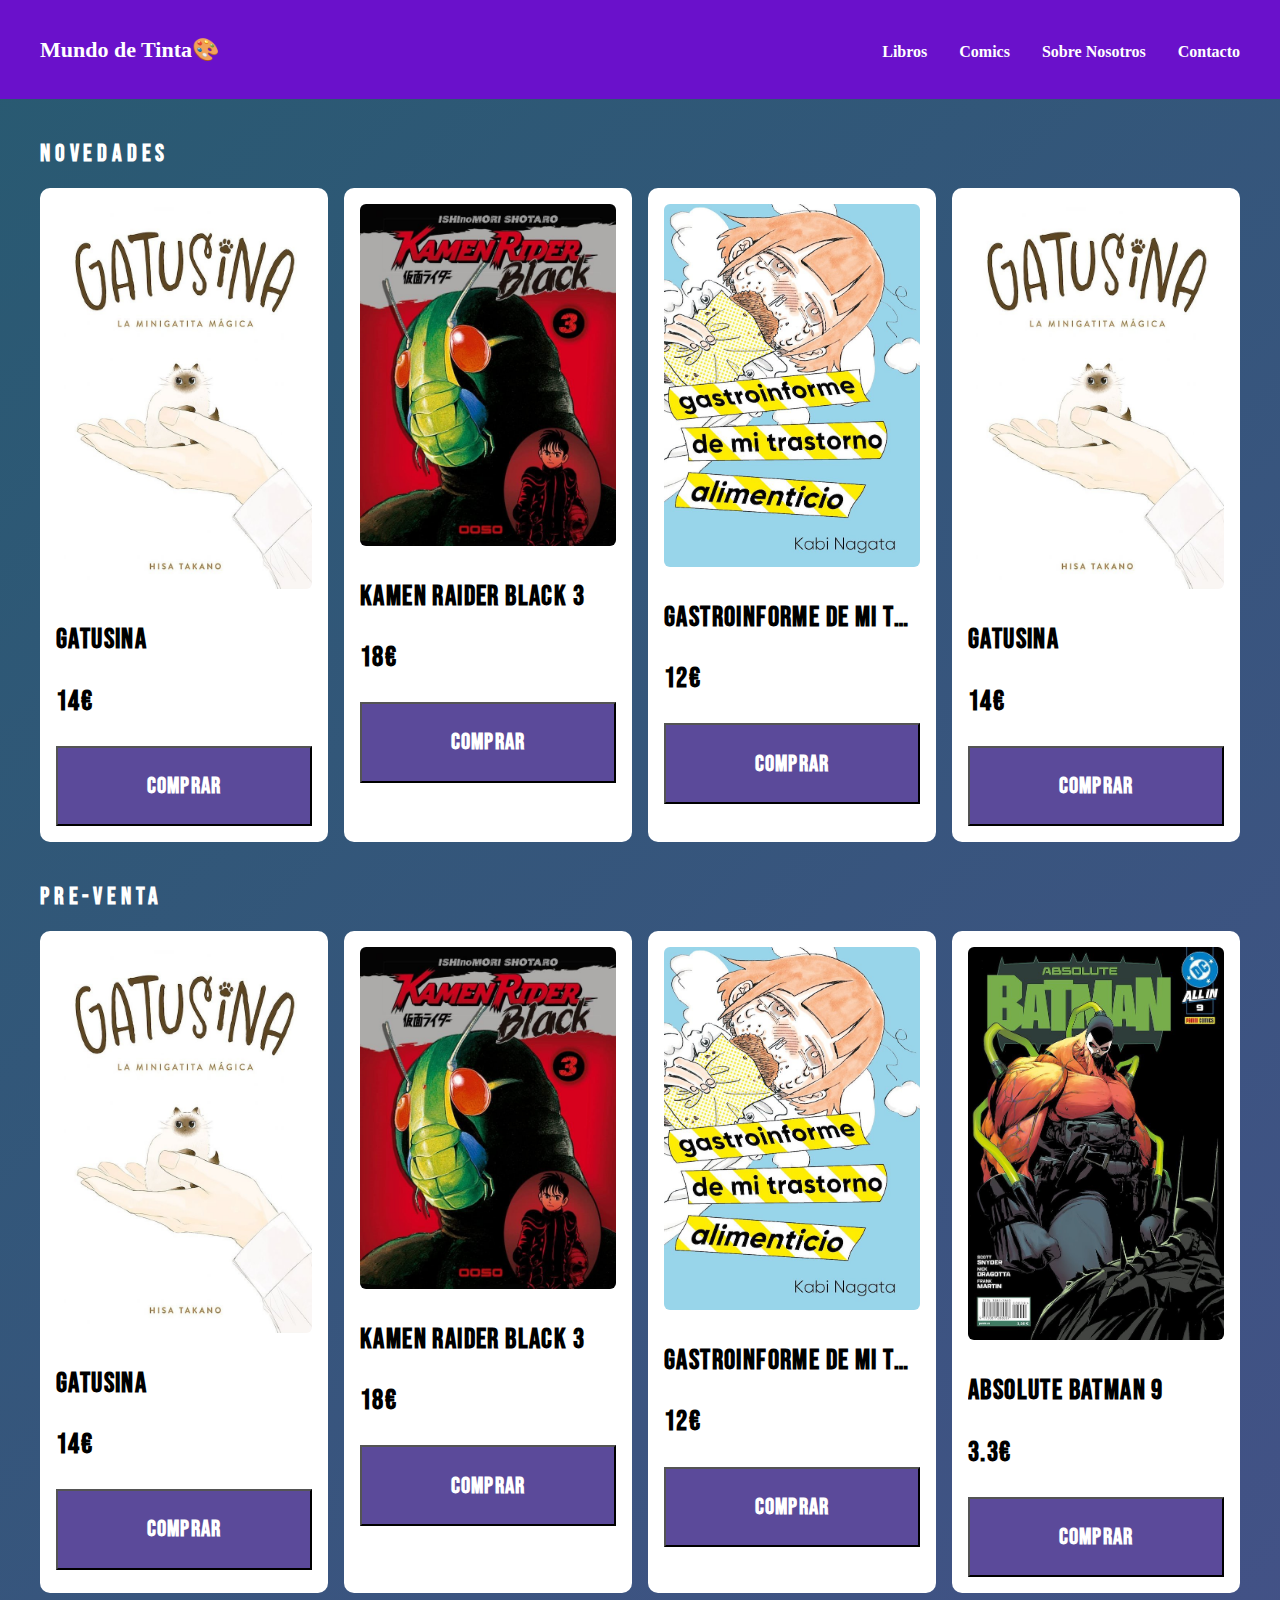
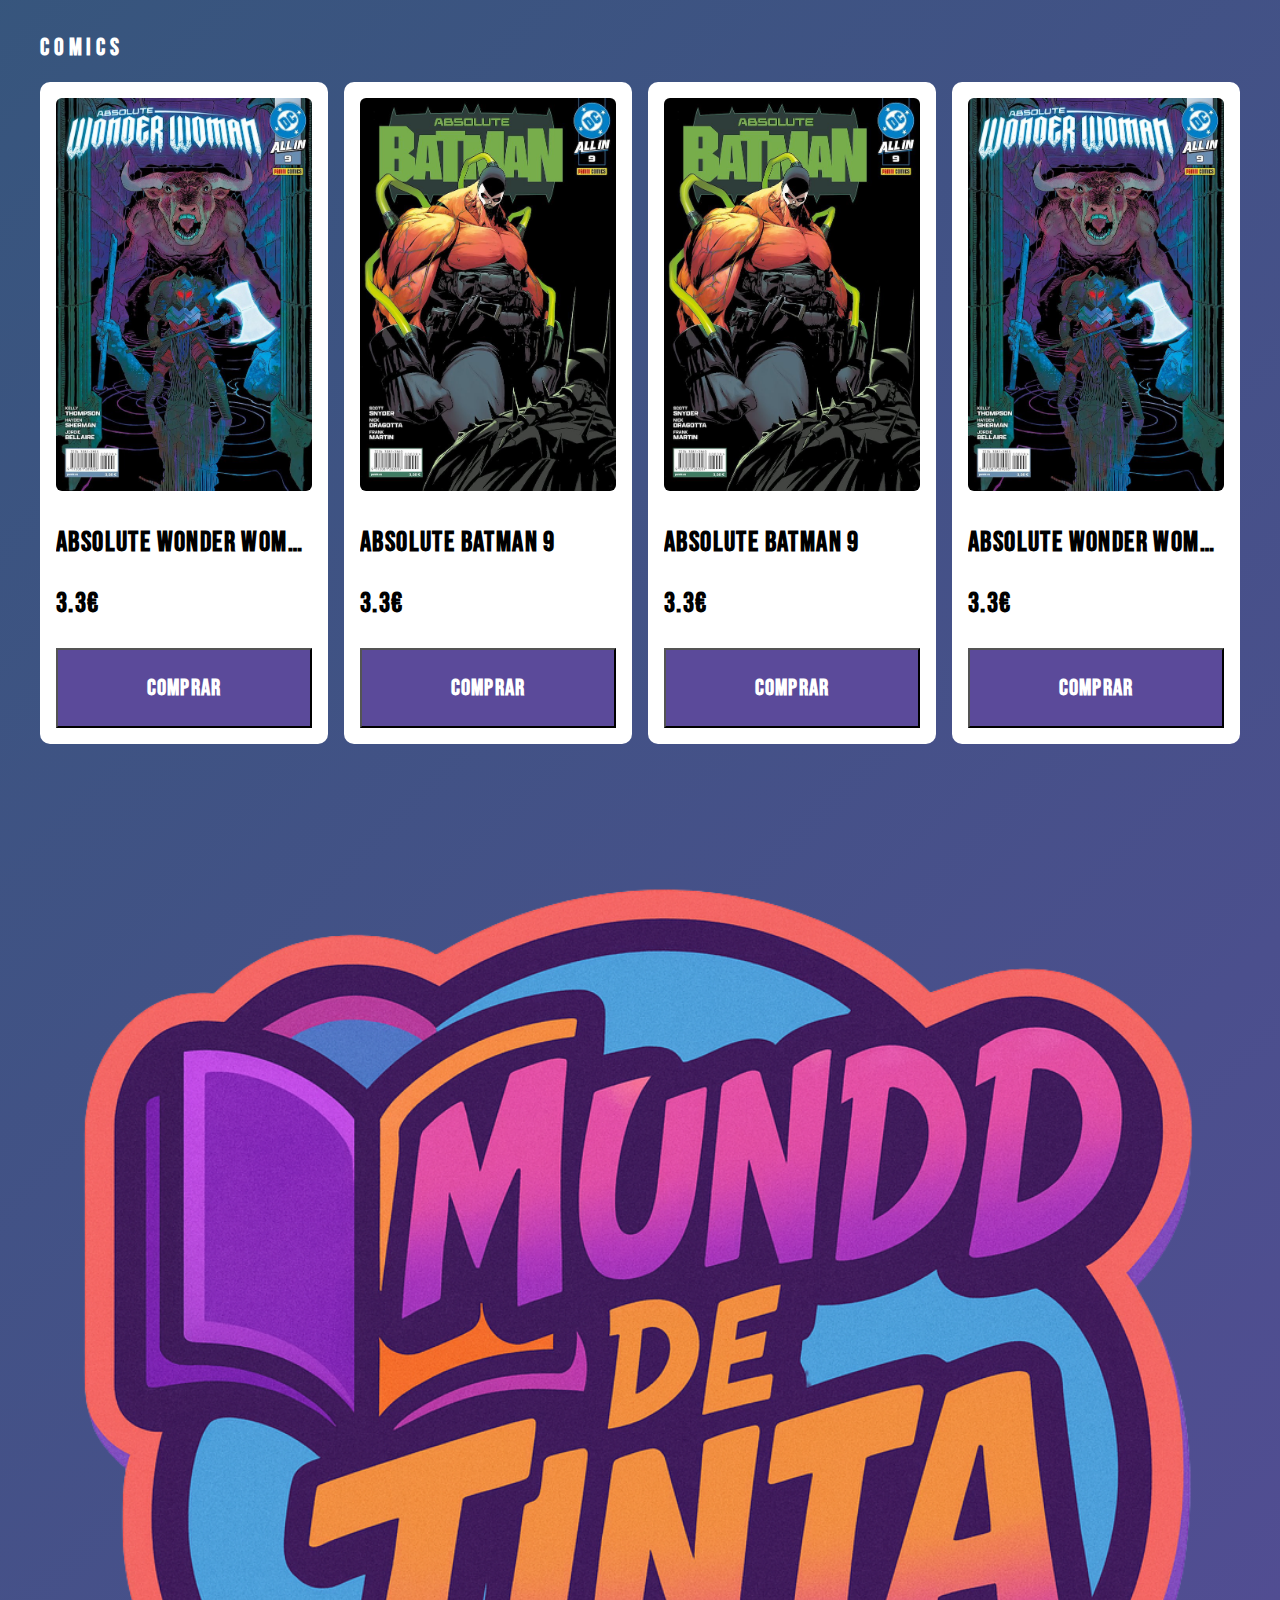
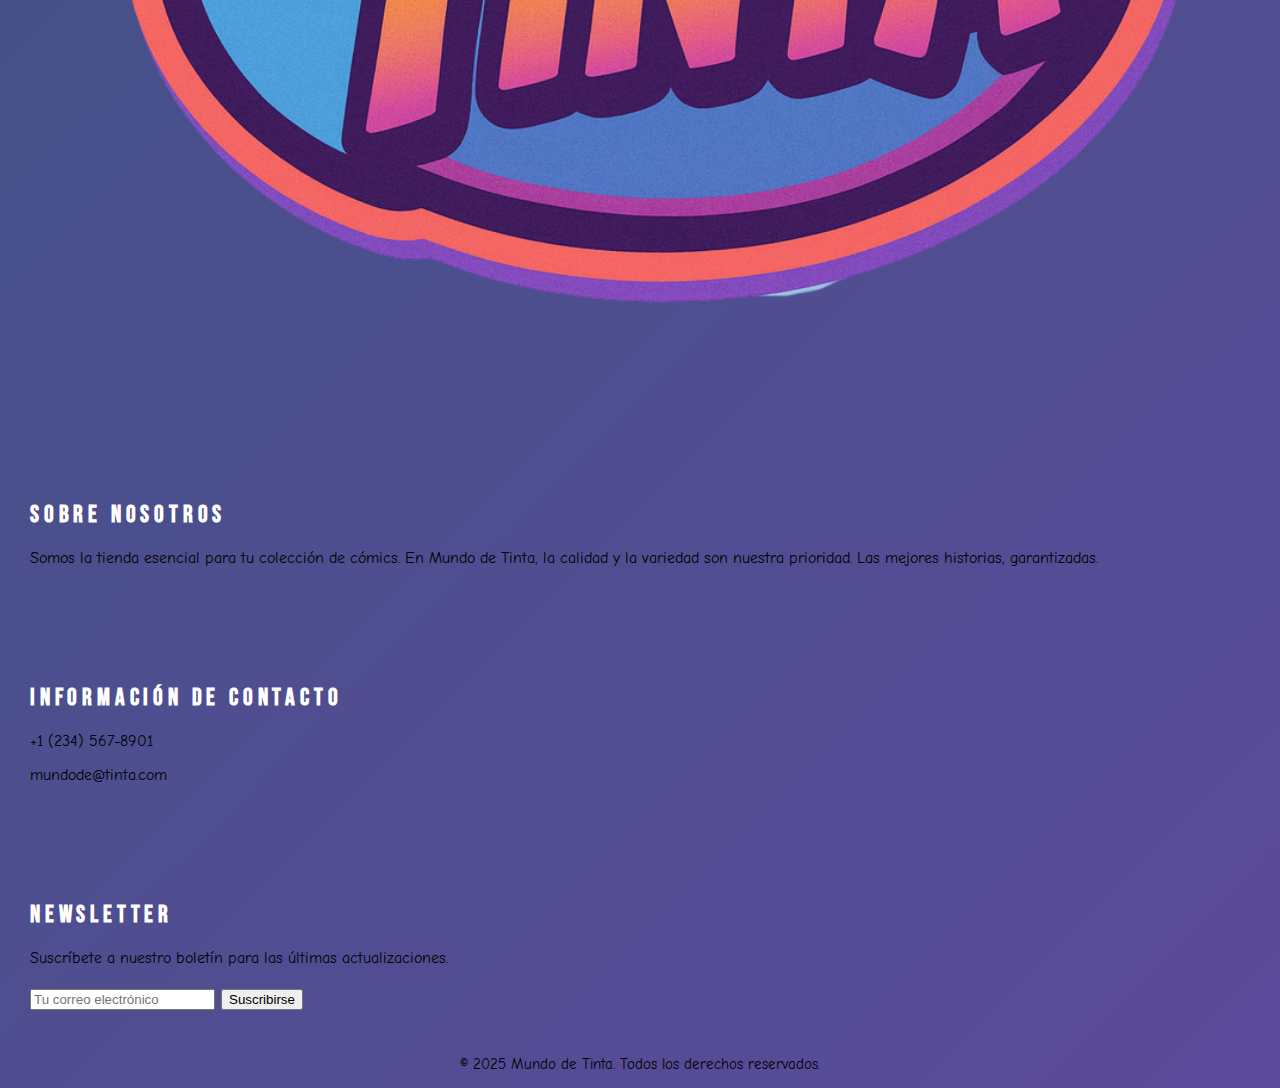
<file: index.html>
<!DOCTYPE html>
<html lang="en">
<head>
    <meta charset="UTF-8">
    <meta name="viewport" content="width=device-width, initial-scale=1.0">
    <title>Mundo de tinta</title>
    <link rel="stylesheet" href="./styles/index.css">
    <link rel="stylesheet" href="./styles/navbar.css">
    <link rel="stylesheet" href="./styles/footer.css">
</head>
<body>
    <navbar-store></navbar-store>
    <section class="mainSection">
        <h2>Novedades</h2>
        <div id="comicsPreSection" class="containerGrid"></div>
    </section>
    <section class="mainSection">
        <h2>Pre-venta</h2>
        <div id="comicsFewSection" class="containerGrid"></div>
        <h2>Comics</h2>
        <div id="comicsRandomSection" class="containerGrid"></div>
    </section>
    <footer-store></footer-store>
<script src="./js/comicDataEx.js"></script>
<script src="./js/inject.js"></script>
</body>
</html>
</file>
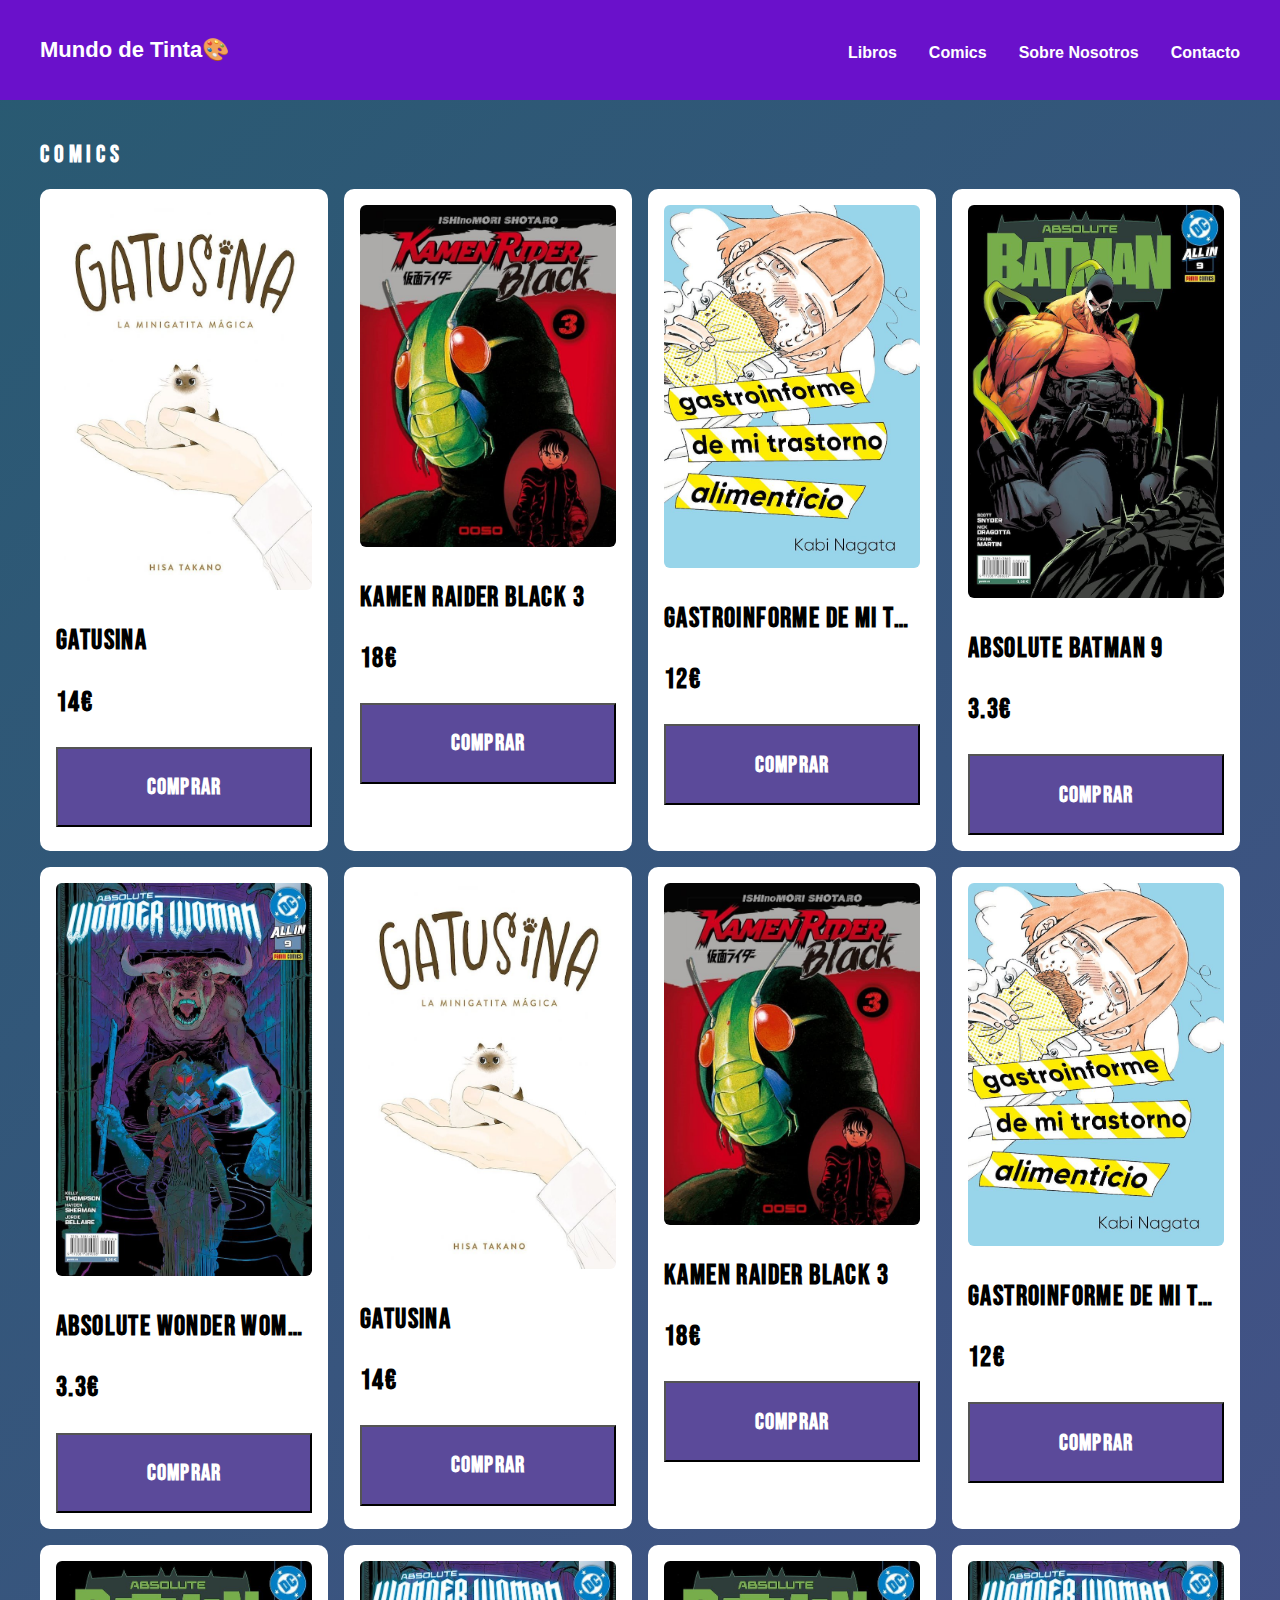
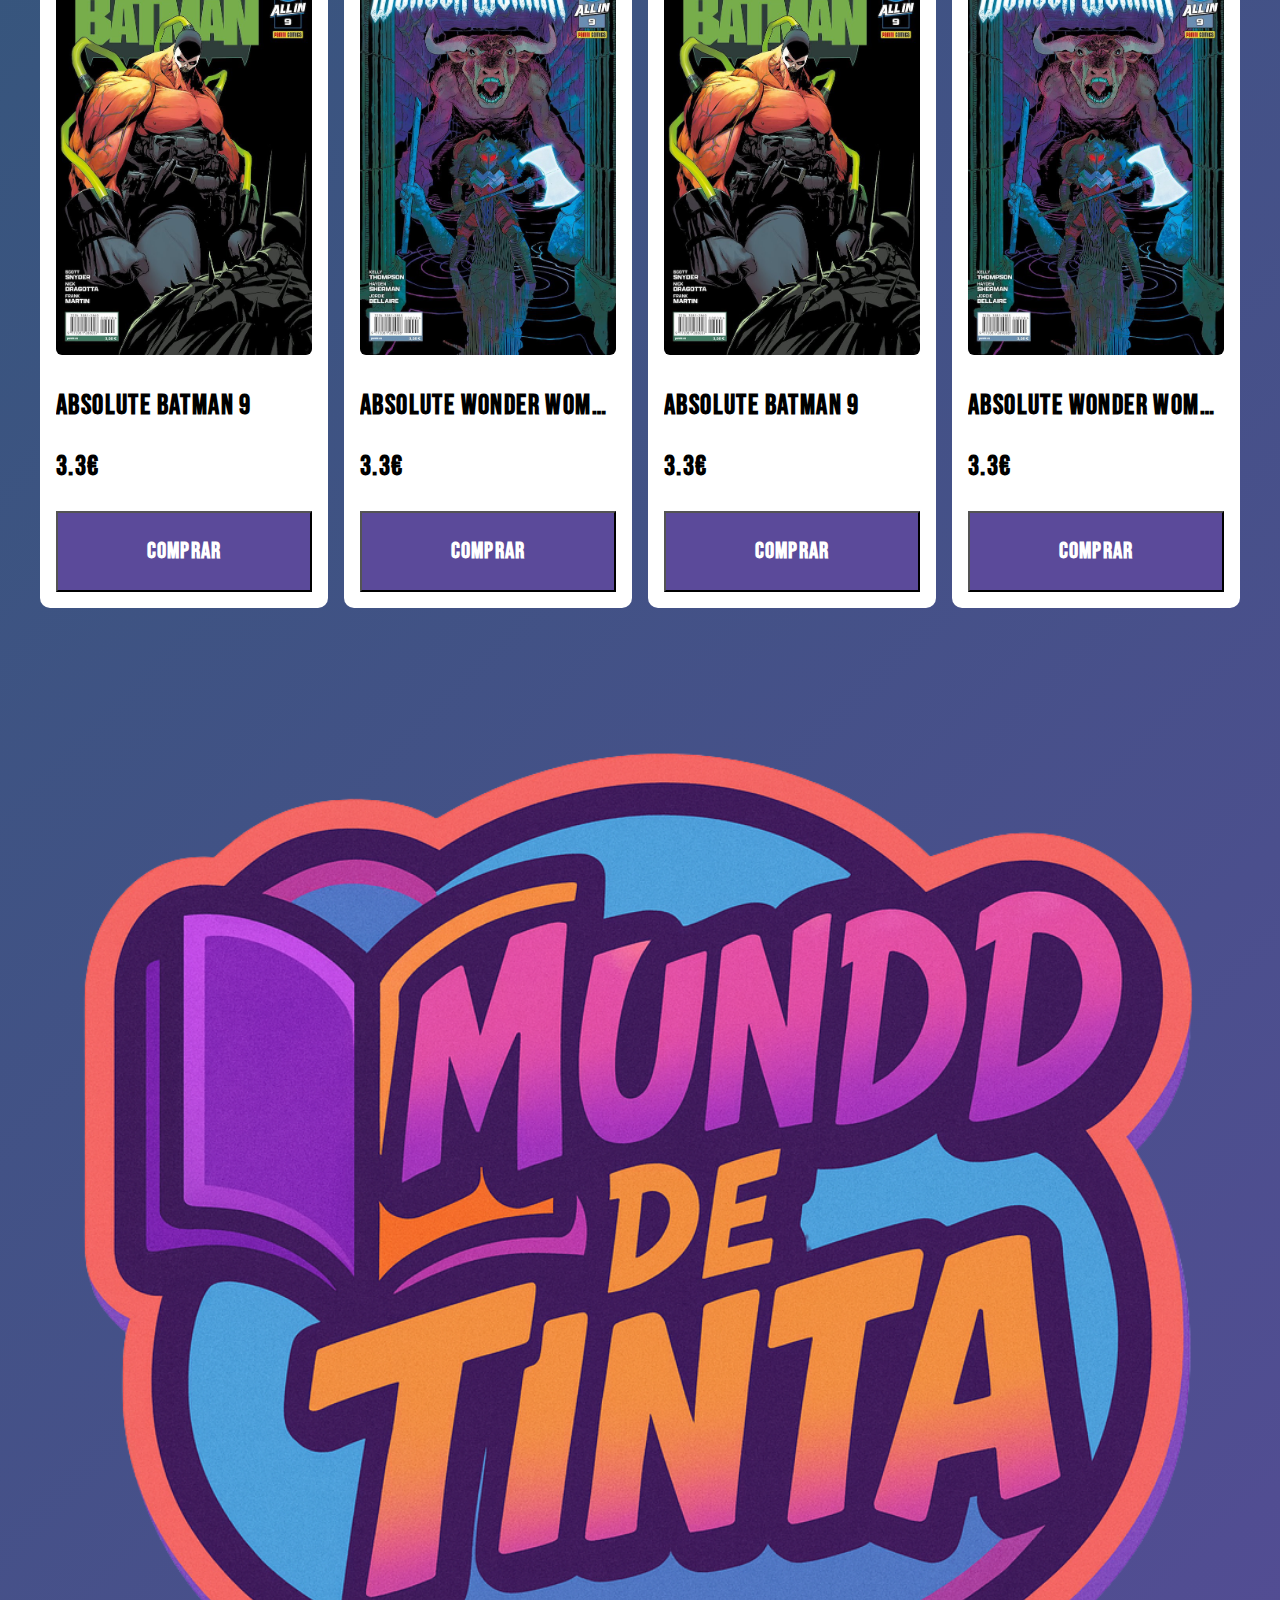
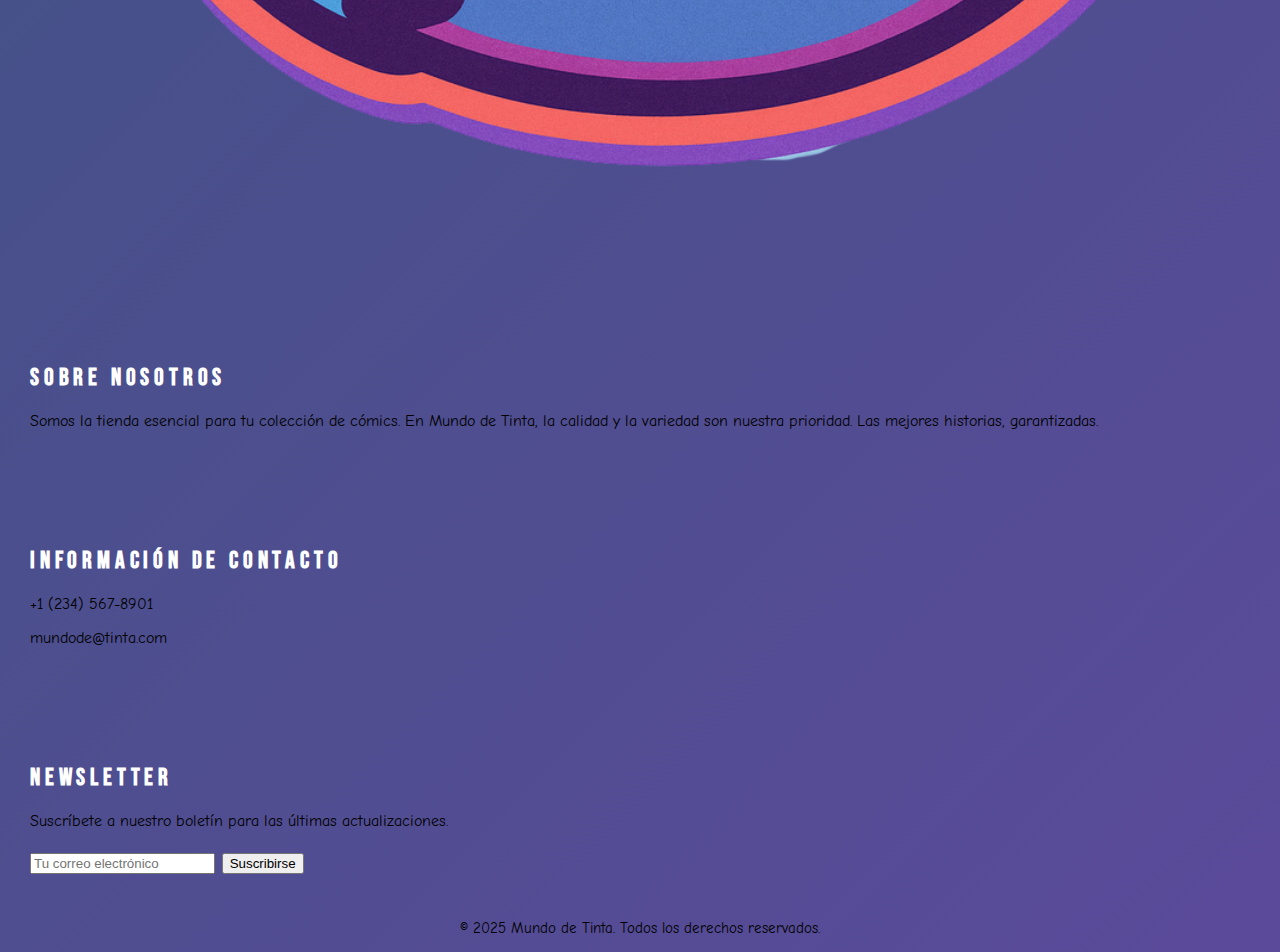
<file: comics.html>
<!DOCTYPE html>
<html lang="en">
<head>
    <meta charset="UTF-8">
    <meta name="viewport" content="width=device-width, initial-scale=1.0">
    <title>try</title>
    <link rel="stylesheet" href="../index.css">
    <link rel="stylesheet" href="../styles/navbar.css">
    <link rel="stylesheet" href="../styles/footer.css">
</head>
<body>
    <navbar-store></navbar-store>
    <section class="mainSection">
        <h2>Comics</h2>
        <div id="comicsSection" class="containerGrid"></div>
    </section>
    <footer-store></footer-store>
<script src="../js/comicDataEx.js"></script>
<script src="../js/inject.js"></script>
</body>
</html>
</file>
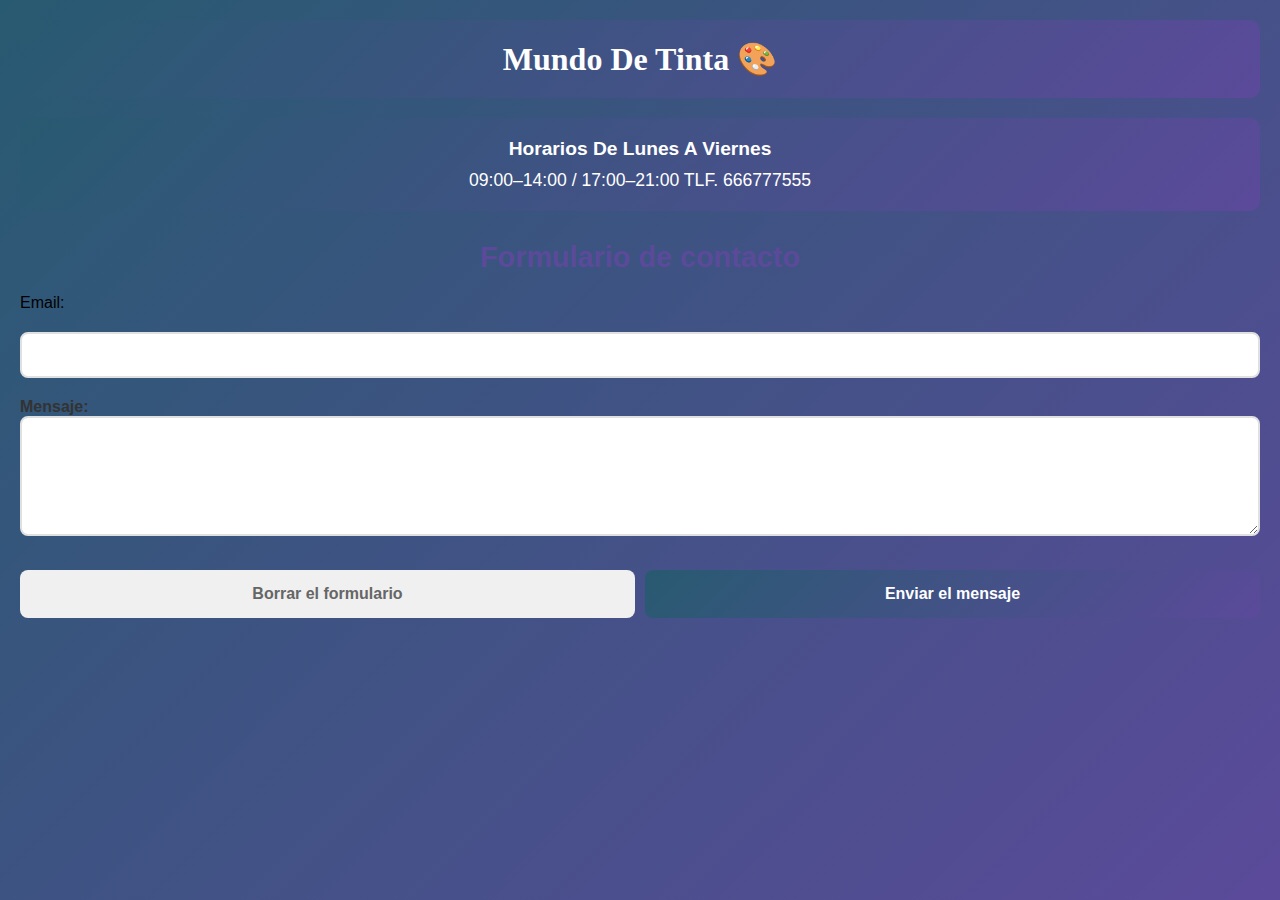
<file: main.html>
<!DOCTYPE html>
<html lang="en">
<head>
    <meta charset="UTF-8">
<meta charset="UTF-8">
    <meta name="viewport" content="width=device-width, initial-scale=1.0">
    <title>Comik - Contacto</title>
    <link rel="stylesheet" href="../styles/contact.css">

<body>
    <navbar-store></navbar-store>
    <section class="mainSection">
 
        <div class="info-block">
            <h1 class="logo">Mundo De Tinta 🎨</h1>
        </div>

        <div class="info-block">
            <h3>Horarios De Lunes A Viernes</h3>
            <p> 09:00–14:00 / 17:00–21:00  TLF. 666777555</p>
        </div>

        <h2>Formulario de contacto</h2>

        <form id="contactForm"

                <label for="email">Email:</label>
                <input type="email" id="email" name="email"
            </div>

            <div>
                <label for="mensaje">Mensaje:</label>
                <textarea id="mensaje" name="mensaje" required></textarea>
            </div>

            <div class="button-group">
                <input type="reset" value="Borrar el formulario">
                <input type="submit" value="Enviar el mensaje">
            </div>
            </div>
        </form>

</body>
</html>
</file>
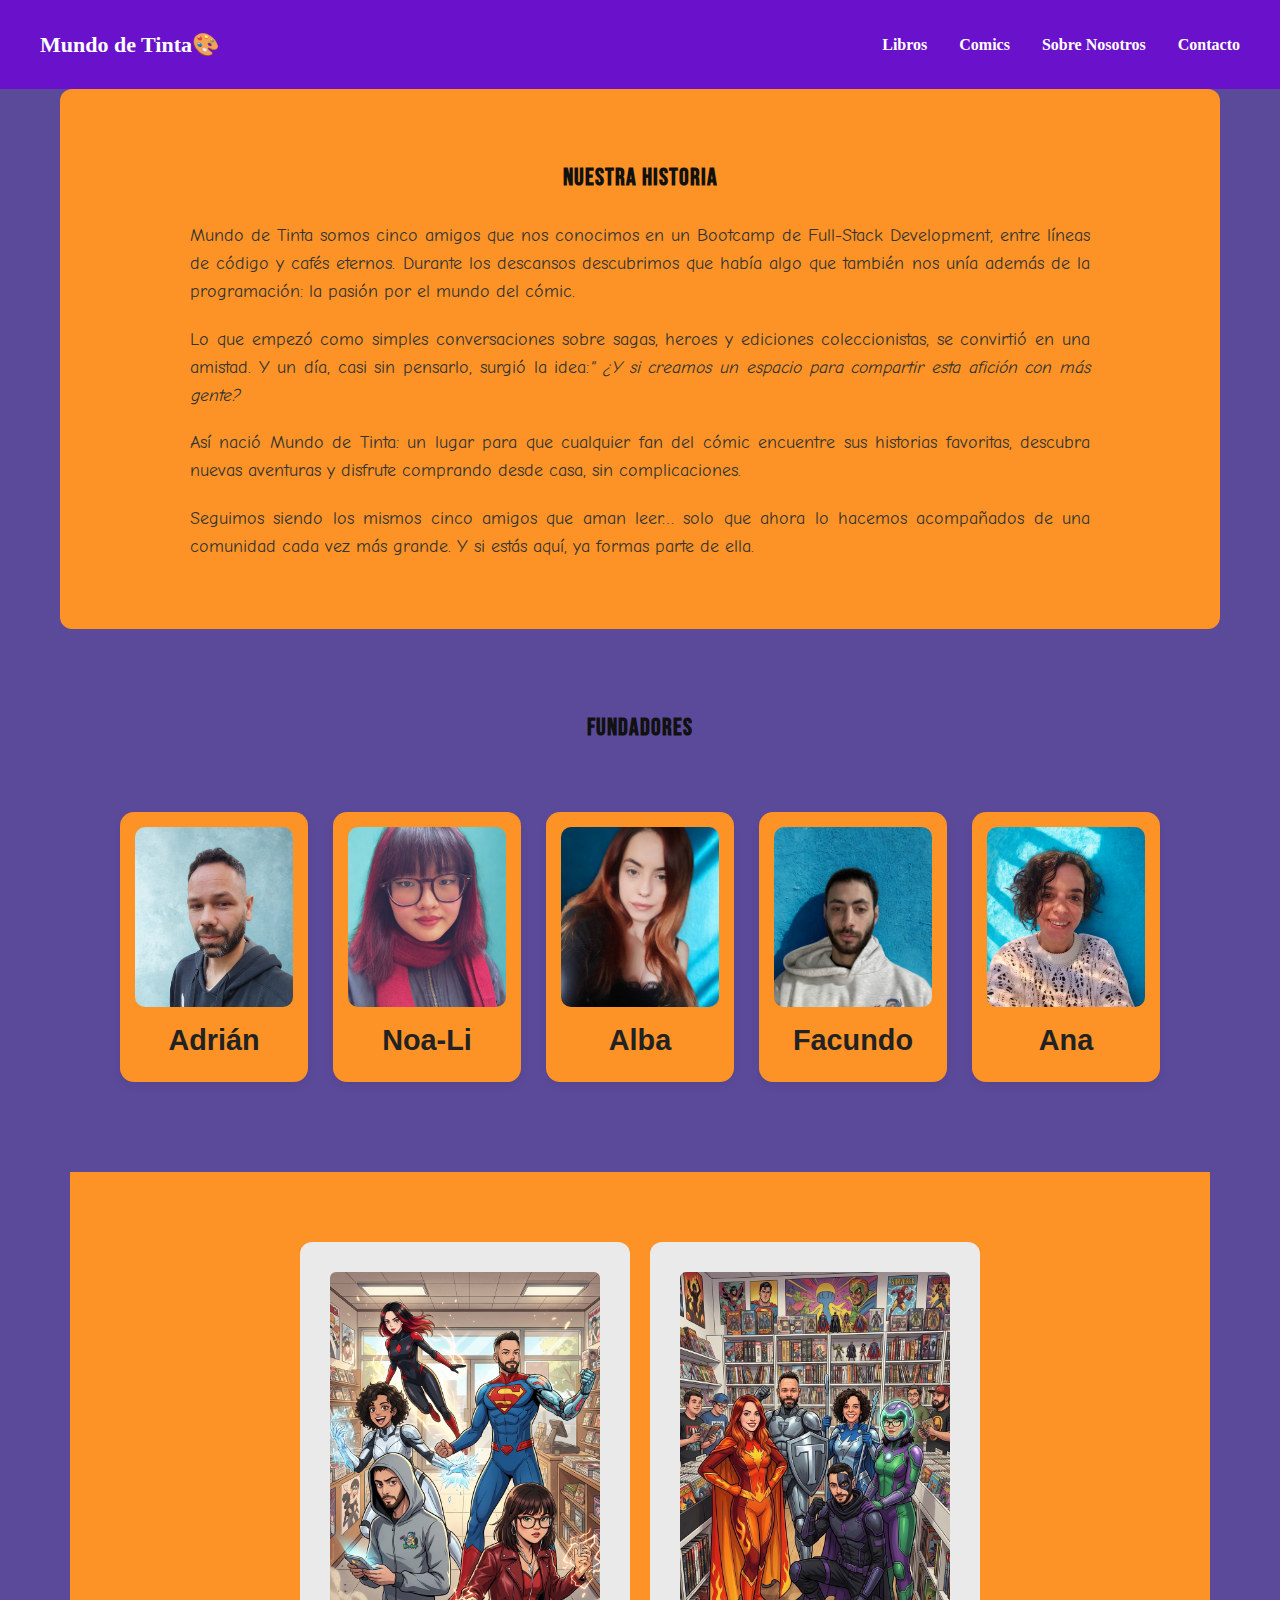
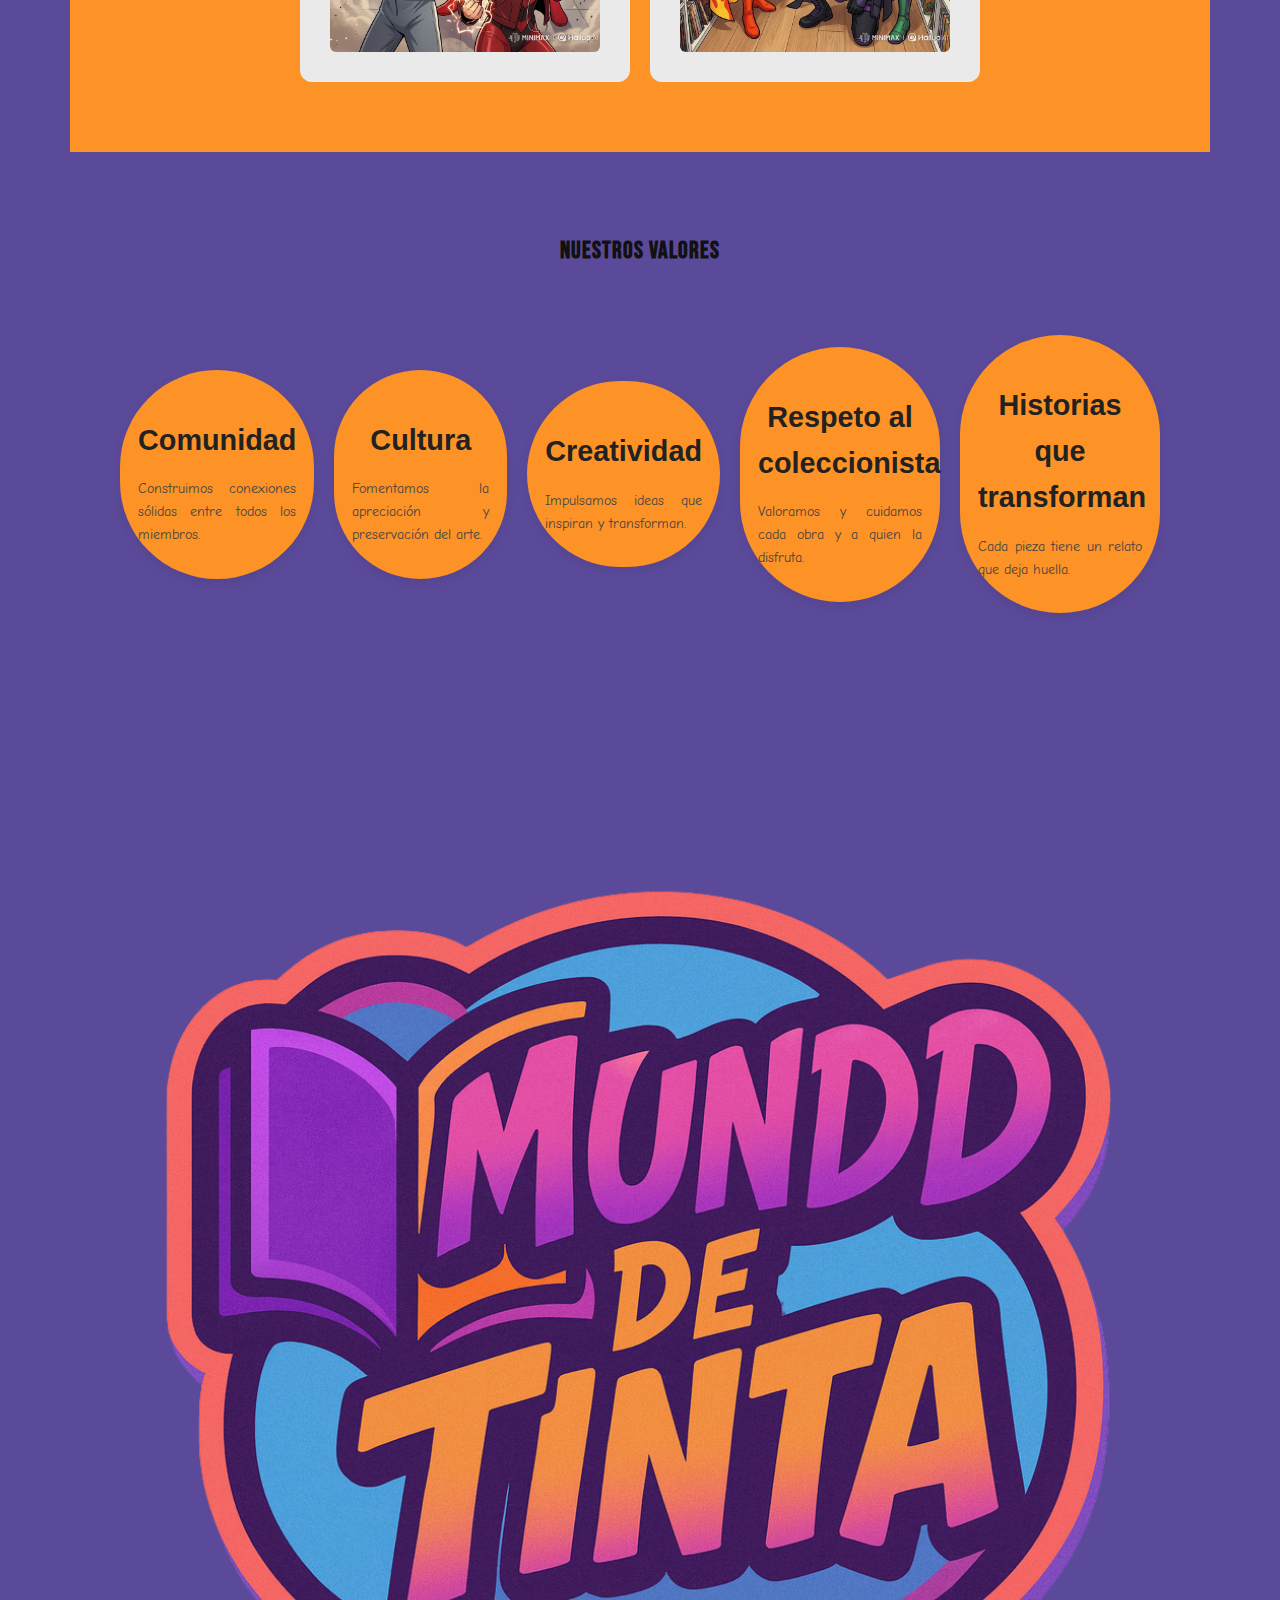
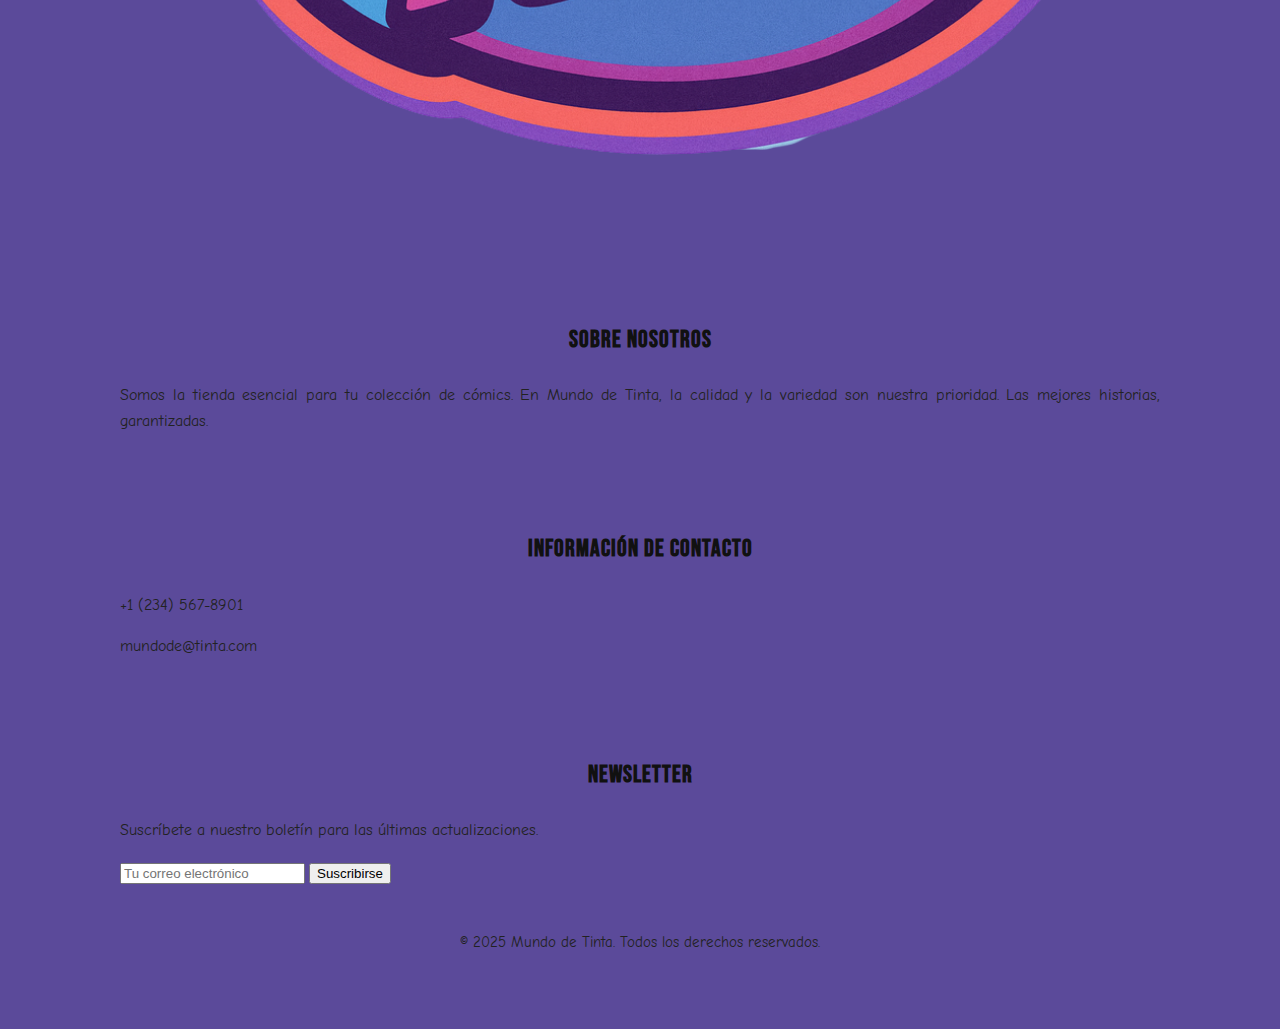
<file: html/aboutUs.html>
<!DOCTYPE html>
<html lang="es">
<head>
    <meta charset="UTF-8">
    <meta name="viewport" content="width=device-width, initial-scale=1.0">
    <title>Sobre Nosotros</title>
    <link rel="stylesheet" href="../styles/aboutUs.css">
    <link rel="stylesheet" href="../styles/navbar.css">
    <link rel="stylesheet" href="../styles/footer.css">
</head>
<body>
    <navbar-store></navbar-store>

    <section id="historia">

    
      <h2>Nuestra Historia</h2>

      <p>Mundo de Tinta somos cinco amigos que nos conocimos en un Bootcamp de Full-Stack Development, entre líneas de código y cafés eternos. Durante los descansos descubrimos que había algo que también nos unía además de la programación: la pasión por el mundo del cómic.</p>

      <p>Lo que empezó como simples conversaciones sobre sagas, heroes y ediciones coleccionistas, se convirtió en una amistad. Y un día, casi sin pensarlo, surgió la idea:<em>" ¿Y si creamos un espacio para compartir esta afición con más gente?</em></p>

      <p>Así nació Mundo de Tinta: un lugar para que cualquier fan del cómic encuentre sus historias favoritas, descubra nuevas aventuras y disfrute comprando desde casa, sin complicaciones.</p>

      <p>Seguimos siendo los mismos cinco amigos que aman leer… solo que ahora lo hacemos acompañados de una comunidad cada vez más grande. Y si estás aquí, ya formas parte de ella.</p>

    </section>


   
    <section id="fundadores">
    <h2>Fundadores</h2>

    <div class="cards-grid">

        <div class="card">
            <img src="../images/fundators/photoAdri.png" alt="Foto de Adrián">
            <h3>Adrián</h3>
            
        </div>

        <div class="card">
            <img src="../images/fundators/photoNoa.jpg" alt="Foto de Noa">
            <h3>Noa-Li</h3>
            
        </div>

        <div class="card">
            <img src="../images/fundators/photoAlba.png" alt="Foto de Alba">
            <h3>Alba</h3>
            
        </div>

        <div class="card">
            <img src="../images/fundators/photoFacundo.jpg" alt="Foto de Facundo">
            <h3>Facundo</h3>
            
        </div>

        <div class="card">
            <img src="../images/fundators/photoAna.jpg" alt="Foto de Ana">
            <h3>Ana</h3>
            
        </div>

       
    </div>
</section>


    <section id="galeria">
      

  <div class="galeria-grid">
    <div class="galeria-item">
      <img src="../images/ImagesGallery/img1_.png" alt="Imagen estilo cómic del equipo Mundo de Tinta">
    </div>

   

    <div class="galeria-item">
      <img src="../images/ImagesGallery/image2.jpg" alt="Imagen estilo cómic del equipo Mundo de Tinta">
    </div>
  </div>
</section>

<section id="valores">
    <h2>Nuestros Valores</h2>

    <div class="valores-grid">

        <div class="valor-card">
            <i class="bi bi-people-fill"></i>
            <h3>Comunidad</h3>
            <p>Construimos conexiones sólidas entre todos los miembros.</p>
        </div>

        <div class="valor-card">
            <i class="bi bi-book-fill"></i>
            <h3>Cultura</h3>
            <p>Fomentamos la apreciación y preservación del arte.</p>
        </div>

        <div class="valor-card">
            <i class="bi bi-lightbulb-fill"></i>
            <h3>Creatividad</h3>
            <p>Impulsamos ideas que inspiran y transforman.</p>
        </div>

        <div class="valor-card">
            <i class="bi bi-hand-thumbs-up-fill"></i>
            <h3>Respeto al coleccionista</h3>
            <p>Valoramos y cuidamos cada obra y a quien la disfruta.</p>
        </div>

        <div class="valor-card">
            <i class="bi bi-journal-richtext"></i>
            <h3>Historias que transforman</h3>
            <p>Cada pieza tiene un relato que deja huella.</p>
        </div>

    </div>
</section>
    <footer-store></footer-store>
    <script src="../js/inject.js"></script>
</body>
</html>
</file>
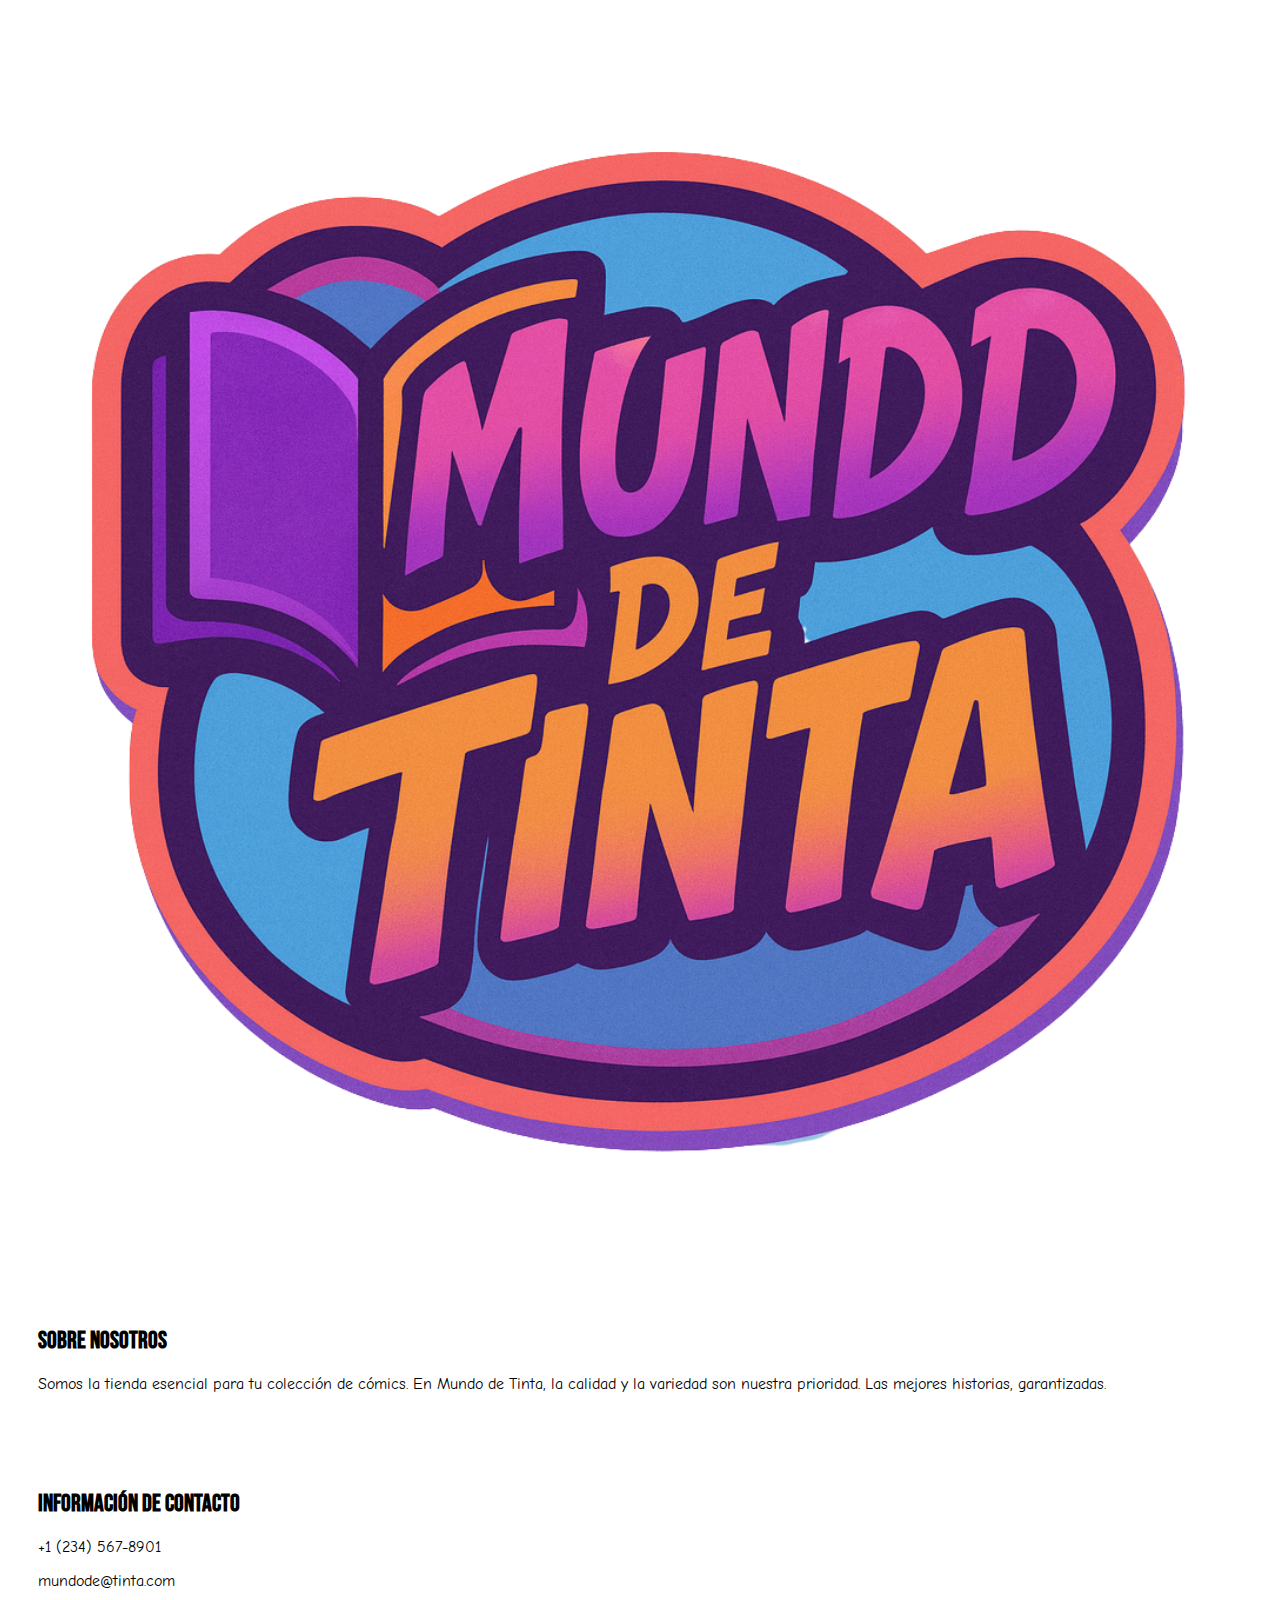
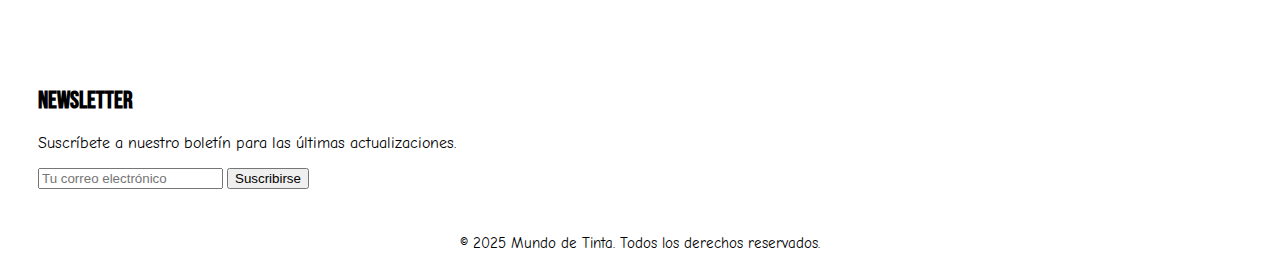
<file: html/footer.html>
<!DOCTYPE html>
<html lang="es">

<head>
    <meta charset="UTF-8">
    <meta name="viewport" content="width=device-width, initial-scale=1.0">
    <title>Footer</title>
    <link rel="stylesheet" href="../styles/footer.css">
</head>

<body>
    <footer>
        <section class="container">
            <div><img src="../images/logoP.png" alt="Logo"></div>
            <div class="aboutUs">
                <h2>Sobre Nosotros</h2>
                <p>Somos la tienda esencial para tu colección de cómics. En Mundo de Tinta, la calidad y la variedad son
                nuestra prioridad. Las mejores historias, garantizadas.</p>
            </div>
            <div class="contactInfo">
                <h2>Información de Contacto</h2>
                <p>+1 (234) 567-8901</p>
                <p>mundode@tinta.com</p>
            </div>
            <div class="newsletter">
            <h2>Newsletter</h2>
            <p>Suscríbete a nuestro boletín para las últimas actualizaciones.</p>
            <input type="email" placeholder="Tu correo electrónico">
            <button>Suscribirse</button>
            </div>
            <p class="copyright">© 2025 Mundo de Tinta. Todos los derechos reservados.</p>
        </section>
    </footer>
    <script ></script>
</body>

</html>
</file>
<file: styles/index.css>
body {
    margin: 0;
    padding: 0;
    font-family: 'Comic Neue', cursive;
    font-size: 1.5rem;
    background: linear-gradient(135deg, #285A71 0%, #5B4A9A 100%);

}

.mainSection {
    max-width: 1200px;
    margin: 0 auto;
}


.containerGrid {
    display: grid;
    grid-template-columns: repeat(4, 1fr);
    gap: 1rem;
    width: 100%;
    box-sizing: border-box;
    padding: 0;
}


.card {
    background-color: rgb(255, 255, 255);
    padding: 1rem;
    border-radius: 10px;
    box-sizing: border-box; 
    min-width: 0;
}

.nameCard {
    white-space: nowrap;
    overflow: hidden;
    text-overflow: ellipsis;
    display: block;
    max-width: 100%;
}

.card img {
width: 100%;
}

.buy {
width: 100%;
text-align: center;
color: white;
font-size: 1.25rem;
background-color: #5B4A9A;
}

@media (min-width: 400px) {

.containerGrid {
    display: grid;
    grid-template-columns: 1fr;
    gap: 1rem;
    width: 100%;
    box-sizing: border-box;
}
}


@media (min-width: 800px) {

.containerGrid {
    display: grid;
    grid-template-columns: repeat(2, 1fr);
    gap: 1rem;
    width: 100%;
    box-sizing: border-box;
}
}

@media (min-width: 1000px) {

.containerGrid {
    display: grid;
    grid-template-columns: repeat(4, 1fr);
    gap: 1rem;
    width: 100%;
    box-sizing: border-box;
}
}

h2 {
    font-family: 'BebasNeue', Arial, sans-serif;
    color: white;
    padding-top: 20px;
    font-size: 2em;
    letter-spacing: 0.2em;
}

h3 {
    font-family: 'BebasNeue', Arial, sans-serif;
    letter-spacing: 0.05em;
}

@font-face {
    font-family: 'CustomFont';
    src: url(../fonts/ComicNeue-Regular.ttf);
}

@font-face {
    font-family: 'BebasNeue';
    src: url(../fonts/BebasNeue-Regular.ttf);
}

.cardsHouse {
    display: flex;
    flex-wrap: wrap;
    justify-content: center;
    gap: 20px;
    margin: 20px;
}
</file>
<file: styles/navbar.css>
/* Barra de navegacion */
.navbar {
    background-color: #6a11cb;
    width: 100%;
    padding: 12px 0;
}

/* Contenedor del navbar */
.navbar-container {
    margin: 0 20px;
    padding: 0 20px;
    display: flex;
    justify-content: space-between;
    align-items: center;
    flex-wrap: wrap;   /* permite que logo y links se junten al hacer la ventana pequeña */
    gap: 10px;
}

/* Logo a la izquierda */
.navbar-brand {
    font-size: 22px;
    font-weight: bold;
    color: white;
    flex-shrink: 0;
}

/* Lista de enlaces a la derecha, repartidos */
.navbar-list {
    list-style: none;
    display: flex;
    gap: 32px;
    flex-shrink: 1;
    flex-grow: 1;
    justify-content: flex-end;
}

/* Enlaces del menu */
.navbar-link {
    text-decoration: none;
    color: white;
    font-size: 16px;
    font-weight: 600;
}

/* Efecto al pasar el raton por encima */
.navbar-link:hover {
    text-decoration: underline;
}

/* Pantallas medianas: se acercan logo y links */
@media (max-width: 900px) {
    .navbar-list {
        gap: 20px;
    }
}

/* Pantallas pequenas: navbar en columna */
@media (max-width: 600px) {

    .navbar-container {
        flex-direction: column;
        align-items: center;
        gap: 12px;
    }

    .navbar-list {
        width: 100%;
        justify-content: center;
        gap: 16px;
        flex-grow: 0;
    }

    .navbar-link {
        font-size: 15px;
    }
}
</file>
<file: styles/footer.css>
.footerColor {
    background-color: #77CEC6;
    width: 100%;
}


.footerContainer {
    display: grid;
    grid-template-columns: 1fr 1fr 1fr 1fr;
    max-width: 1200px;
    min-height: 300px;
    gap: 10px;
    padding: 20px;
    box-sizing: border-box;
    margin: 0 auto;
}

img {
    width: 100%;
    height: auto;
    border-radius: 6px;
}

@font-face {
    font-family: 'CustomFont';
    ;
    src: url(../fonts/ComicNeue-Regular.ttf);
}

@font-face {
    font-family: 'BebasNeue';
    src: url(../fonts/BebasNeue-Regular.ttf);
}

h2 {
    font-family: 'BebasNeue';
    font-size: 24px;
}

p {
    font-family: 'CustomFont';
    font-size: 16px;
    text-align: justify;
}

div {
    padding: 30px;
    box-sizing: border-box;
}


.copyright {
    font-family: 'CustomFont';
    font-size: 15px;
    text-align: center;
    grid-column: 1 / -1;
}
</file>
<file: index.css>
body {
    margin: 0;
    padding: 0;
    font-family: Arial, sans-serif;
    font-size: 1.5rem;
    background: linear-gradient(135deg, #285A71 0%, #5B4A9A 100%);

}

.mainSection {
    max-width: 1200px;
    margin: 0 auto;
}


.containerGrid {
    display: grid;
    grid-template-columns: repeat(4, 1fr);
    gap: 1rem;
    width: 100%;
    box-sizing: border-box;
    padding: 0;
}


.card {
    background-color: rgb(255, 255, 255);
    padding: 1rem;
    border-radius: 10px;
    box-sizing: border-box; 
    min-width: 0;
}

.nameCard {
    white-space: nowrap;
    overflow: hidden;
    text-overflow: ellipsis;
    display: block;
    max-width: 100%;
}

.card img {
width: 100%;
}

.buy {
width: 100%;
text-align: center;
color: white;
font-size: 1.25rem;
background-color: #5B4A9A;
}

@media (min-width: 400px) {

.containerGrid {
    display: grid;
    grid-template-columns: 1fr;
    gap: 1rem;
    width: 100%;
    box-sizing: border-box;
}
}


@media (min-width: 800px) {

.containerGrid {
    display: grid;
    grid-template-columns: repeat(2, 1fr);
    gap: 1rem;
    width: 100%;
    box-sizing: border-box;
}
}

@media (min-width: 1000px) {

.containerGrid {
    display: grid;
    grid-template-columns: repeat(4, 1fr);
    gap: 1rem;
    width: 100%;
    box-sizing: border-box;
}
}

h2 {
    font-family: 'BebasNeue', Arial, sans-serif;
    color: white;
    padding-top: 20px;
    font-size: 2em;
    letter-spacing: 0.2em;
}

h3 {
    font-family: 'BebasNeue', Arial, sans-serif;
    letter-spacing: 0.05em;
}

@font-face {
    font-family: 'CustomFont';
    src: url(../fonts/ComicNeue-Regular.ttf);
}

@font-face {
    font-family: 'BebasNeue';
    src: url(../fonts/BebasNeue-Regular.ttf);
}
</file>
<file: styles/contact.css>
* {
    margin: 0;
    padding: 0;
    box-sizing: border-box;
}

body {
    font-family: 'Segoe UI', Tahoma, Geneva, Verdana, sans-serif;
    background: linear-gradient(135deg, #285A71 0%, #5B4A9A 100%);
    min-height: 100vh;
    padding: 20px;
}

main {
    max-width: 600px;
    margin: 0 auto;
    background: white;
    padding: 40px;
    border-radius: 20px;
    box-shadow: 0 20px 60px rgba(0, 0, 0, 0.3);
}

.info-block {
    background: linear-gradient(135deg, #285A71 0%, #5B4A9A 100%);
    color: white;
    padding: 20px;
    border-radius: 10px;
    margin-bottom: 20px;
    text-align: center;
}

.info-block h3 {
    margin-bottom: 10px;
    font-size: 1.2em;
}

.info-block p {
    font-size: 1.1em;
}

.logo {
    font-size: 2em;
    font-weight: bold;
    margin: 0;
    font-family: "Comic Sans MS"
}

h2 {
    color: #5B4A9A;
    margin: 30px 0 20px 0;
    text-align: center;
    font-size: 1.8em;
}

form {
    display: flex;
    flex-direction: column;
    gap: 20px;
}

label {
    font-weight: 600;
    color: #333;
    margin-bottom: 5px;
}

input[type="text"],
input[type="email"],
textarea {
    width: 100%;
    padding: 12px;
    border: 2px solid #e0e0e0;
    border-radius: 8px;
    font-size: 1em;
    transition: border-color 0.3s;
}

input[type="text"]:focus,
input[type="email"]:focus,
textarea:focus {
    outline: none;
    border-color: #5B4A9A;
}

textarea {
    min-height: 120px;
    resize: vertical;
    font-family: inherit;
}

.button-group {
    display: flex;
    gap: 10px;
    margin-top: 10px;
}

input[type="submit"],
input[type="reset"] {
    flex: 1;
    padding: 15px;
    border: none;
    border-radius: 8px;
    font-size: 1em;
    font-weight: 600;
    cursor: pointer;
    transition: transform 0.2s, box-shadow 0.2s;
}

input[type="submit"] {
    background: linear-gradient(135deg, #285A71 0%, #5B4A9A 100%);
    color: white;
}

input[type="submit"]:hover {
    transform: translateY(-2px);
    box-shadow: 0 5px 15px rgba(102, 126, 234, 0.4);
}

input[type="reset"] {
    background: #f0f0f0;
    color: #666;
}

input[type="reset"]:hover {
    background: #e0e0e0;
    transform: translateY(-2px);
}

footer {
    text-align: center;
    color: white;
    margin-top: 30px;
    padding: 20px;
}

@media (max-width: 600px) {
    main {
        padding: 20px;
    }

    .button-group {
        flex-direction: column;
    }
}
.navbar {
    background-color: #6a11cb;
    width: 100%;
    padding: 12px 0;
}

/* Contenedor del navbar */
.navbar-container {
    margin: 0 20px;
    padding: 0 20px;
    display: flex;
    justify-content: space-between;
    align-items: center;
    flex-wrap: wrap;   /* permite que logo y links se junten al hacer la ventana pequeña */
    gap: 10px;
}

/* Logo a la izquierda */
.navbar-brand {
    font-size: 22px;
    font-weight: bold;
    color: white;
    flex-shrink: 0;
}

/* Lista de enlaces a la derecha, repartidos */
.navbar-list {
    list-style: none;
    display: flex;
    gap: 32px;
    flex-shrink: 1;
    flex-grow: 1;
    justify-content: flex-end;
}

/* Enlaces del menu */
.navbar-link {
    text-decoration: none;
    color: white;
    font-size: 16px;
    font-weight: 600;
}

/* Efecto al pasar el raton por encima */
.navbar-link:hover {
    text-decoration: underline;
}

/* Pantallas medianas: se acercan logo y links */
@media (max-width: 900px) {
    .navbar-list {
        gap: 20px;
    }
}

/* Pantallas pequenas: navbar en columna */
@media (max-width: 600px) {

    .navbar-container {
        flex-direction: column;
        align-items: center;
        gap: 12px;
    }

    .navbar-list {
        width: 100%;
        justify-content: center;
        gap: 16px;
        flex-grow: 0;
    }

    .navbar-link {
        font-size: 15px;
    }
}
</file>
<file: styles/aboutUs.css>
body {
    margin: 0;
    padding: 0;
    color: #222;
    background-color: #5B4A9A;
    line-height: 1.6;
}

h2 {
    font-family: "Bebas Neue", sans-serif;
    letter-spacing: 1px;
    font-size: 3rem;
    text-align: center;
    margin-bottom: 1.5rem;
    color: #111;
}

section {
    padding: 60px 20px;
    max-width: 1100px;
    margin: auto;
}

#galeria {
    background-color: #FD9326;
    padding: 40px 20px;
}

.galeria-grid {
    display: grid;
    gap: 20px;
    grid-template-columns: repeat(auto-fit, minmax(260px, 350px)); 
    justify-content: center; 
}

.galeria-item {
    width: 100%;
    aspect-ratio: 3 / 4; 
    position: relative;
    overflow: hidden;
    border-radius: 12px;
    background: #eaeaea;
}

.galeria-item img {
    width: 100%;
    height: 100%;
    object-fit: cover; 
    display: block;
    transition: transform 0.4s ease;
}

.galeria-item:hover img {
    transform: scale(1.05);
}


@media (min-width: 768px) {
    .galeria-grid {
        grid-template-columns: repeat(auto-fit, minmax(260px, 380px));
    }
}

@media (min-width: 1024px) {
    .galeria-grid {
        grid-template-columns: repeat(2, 330px);
        justify-content: center;
    }
}



#historia {
    background-color: #FD9326;
    border-radius: 12px;
    padding: 50px 30px;
}

#historia p {
    max-width: 900px;
    margin: 0 auto 1.2rem auto;
    font-size: 1.1rem;
    color: #333;
}

#fundadores {
    background-color: #5B4A9A;
}

.cards-grid {
    display: grid;
    gap: 25px;
    grid-template-columns: repeat(auto-fit, minmax(150px, 1fr));
    margin-top: 35px;
}

.card {
    background: #FD9326;
    padding: 15px;
    border-radius: 14px;
    text-align: center;
    box-shadow: 0 4px 10px rgba(0,0,0,0.07);
    transition: transform .3s ease, box-shadow .3s ease;
}

.card:hover {
    transform: translateY(-6px);
    box-shadow: 0 6px 16px rgba(0,0,0,0.12);
}

.card img {
    width: 100%;
    height: 180px;
    object-fit: cover;
    border-radius: 10px;
    margin-bottom: 2px;
}

.card h3 {
    font-family: "Bebas Neue", sans-serif;
    font-size: 1.8rem;
    margin-bottom: 4px;
    margin-top: 0px;
}

.card p {
    font-size: 0.95rem;
    color: #555;
}


.valores-grid {
    display: grid;
    gap: 20px;
    grid-template-columns: repeat(auto-fit, minmax(220px, 1fr));
    margin-top: 35px;
}

.valor-card {
    background: #FD9326;
    padding: 18px;
    border-radius: 100px;
    max-width: 200px;
    margin: auto;
    text-align: center;
    box-shadow: 0 4px 12px rgba(0,0,0,0.08);
    transition: transform .3s ease, box-shadow .3s ease;
}

.valor-card:hover {
    transform: translateY(-6px);
    box-shadow: 0 6px 18px rgba(0,0,0,0.12);
}

.valor-card i {
    font-size: 1.5 rem;
    color: #000;
    margin-bottom: 10px;
}

.valor-card h3 {
    font-family: "Bebas Neue", sans-serif;
    font-size: 1.8rem;
    margin-bottom: 10px;
}

.valor-card p {
    font-size: 0.9rem;
    color: #444;
}


@media (max-width: 600px) {
    h2 {
        font-size: 2.3rem;
    }

    #historia {
        padding: 40px 20px;
    }
}
@media (min-width: 1200px) {
    .valores-grid {
        grid-template-columns: repeat(5, 1fr);
    }
}
</file>
